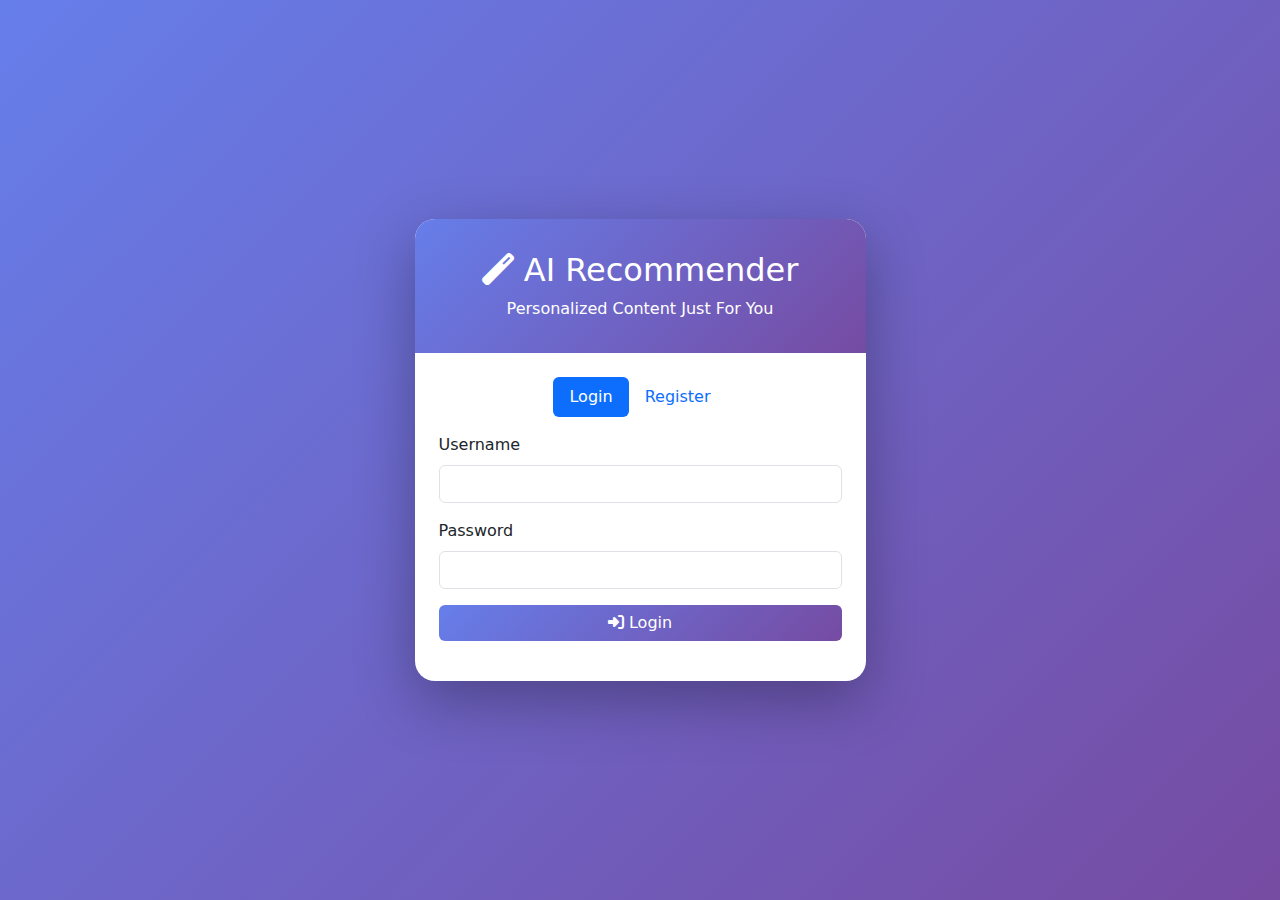
<file: frontend/index.html>
<!DOCTYPE html>
<html lang="en">
<head>
    <meta charset="UTF-8">
    <meta name="viewport" content="width=device-width, initial-scale=1.0">
    <title>AI Recommendation System - Login</title>
    <link href="https://cdn.jsdelivr.net/npm/bootstrap@5.3.2/dist/css/bootstrap.min.css" rel="stylesheet">
    <link rel="stylesheet" href="https://cdnjs.cloudflare.com/ajax/libs/font-awesome/6.4.2/css/all.min.css">
    <style>
        body {
            background: linear-gradient(135deg, #667eea 0%, #764ba2 100%);
            min-height: 100vh;
            display: flex;
            align-items: center;
            justify-content: center;
        }
        .auth-card {
            background: white;
            border-radius: 20px;
            box-shadow: 0 20px 60px rgba(0,0,0,0.3);
            overflow: hidden;
        }
        .auth-header {
            background: linear-gradient(135deg, #667eea 0%, #764ba2 100%);
            color: white;
            padding: 2rem;
            text-align: center;
        }
        .btn-gradient {
            background: linear-gradient(135deg, #667eea 0%, #764ba2 100%);
            border: none;
            color: white;
            transition: transform 0.3s;
        }
        .btn-gradient:hover {
            transform: translateY(-2px);
            box-shadow: 0 5px 15px rgba(102, 126, 234, 0.4);
            color: white;
        }
    </style>
</head>
<body>
    <div class="container">
        <div class="row justify-content-center">
            <div class="col-md-6 col-lg-5">
                <div class="auth-card">
                    <div class="auth-header">
                        <h2><i class="fas fa-magic"></i> AI Recommender</h2>
                        <p class="mb-0">Personalized Content Just For You</p>
                    </div>
                    <div class="p-4">
                        <ul class="nav nav-pills mb-3 justify-content-center" role="tablist">
                            <li class="nav-item" role="presentation">
                                <button class="nav-link active" id="login-tab" data-bs-toggle="pill" 
                                        data-bs-target="#login" type="button">Login</button>
                            </li>
                            <li class="nav-item" role="presentation">
                                <button class="nav-link" id="register-tab" data-bs-toggle="pill" 
                                        data-bs-target="#register" type="button">Register</button>
                            </li>
                        </ul>
                        
                        <div class="tab-content">
                            <!-- Login Form -->
                            <div class="tab-pane fade show active" id="login" role="tabpanel">
                                <form id="loginForm">
                                    <div class="mb-3">
                                        <label class="form-label">Username</label>
                                        <input type="text" class="form-control" id="loginUsername" required>
                                    </div>
                                    <div class="mb-3">
                                        <label class="form-label">Password</label>
                                        <input type="password" class="form-control" id="loginPassword" required>
                                    </div>
                                    <button type="submit" class="btn btn-gradient w-100">
                                        <i class="fas fa-sign-in-alt"></i> Login
                                    </button>
                                </form>
                            </div>
                            
                            <!-- Register Form -->
                            <div class="tab-pane fade" id="register" role="tabpanel">
                                <form id="registerForm">
                                    <div class="mb-3">
                                        <label class="form-label">Username</label>
                                        <input type="text" class="form-control" id="registerUsername" required>
                                    </div>
                                    <div class="mb-3">
                                        <label class="form-label">Password</label>
                                        <input type="password" class="form-control" id="registerPassword" required>
                                    </div>
                                    <button type="submit" class="btn btn-gradient w-100">
                                        <i class="fas fa-user-plus"></i> Register
                                    </button>
                                </form>
                            </div>
                        </div>
                        
                        <div id="alertMessage" class="mt-3"></div>
                    </div>
                </div>
            </div>
        </div>
    </div>

    <script src="https://cdn.jsdelivr.net/npm/bootstrap@5.3.2/dist/js/bootstrap.bundle.min.js"></script>
    <script src="js/auth.js"></script>
</body>
</html>
</file>
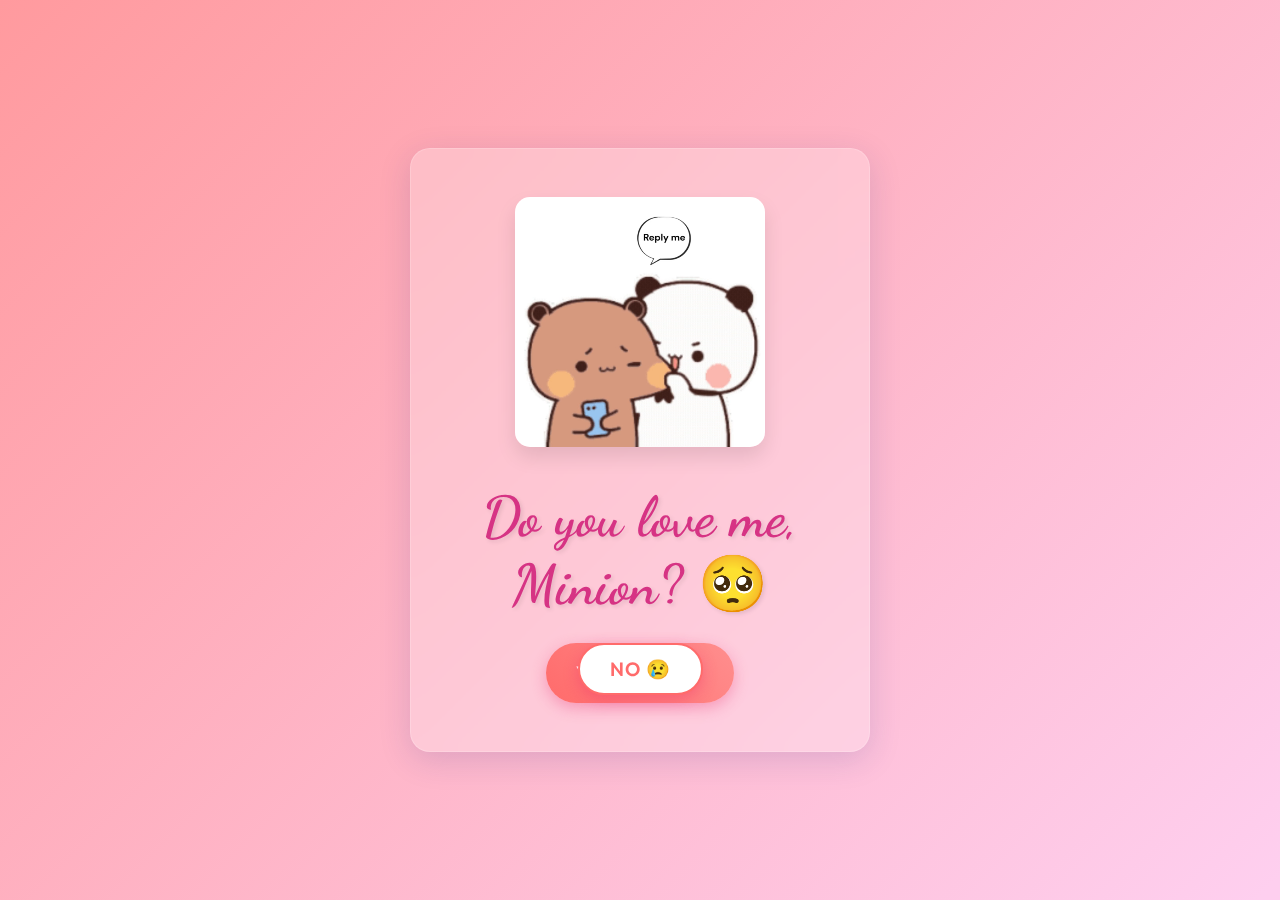
<file: love-me-valentine-main/index.html>
<!DOCTYPE html>
<html lang="en">

<head>
  <meta charset="UTF-8" />
  <meta name="viewport" content="width=device-width, initial-scale=1.0" />
  <link rel="preconnect" href="https://fonts.googleapis.com" />
  <link rel="preconnect" href="https://fonts.gstatic.com" crossorigin />
  <link
    href="https://fonts.googleapis.com/css2?family=Dancing+Script:wght@400..700&family=Outfit:wght@300..700&display=swap"
    rel="stylesheet" />
  <link rel="stylesheet" href="style.css" />
  <title>For My Minion ❤️</title>
</head>

<body>
  <!-- Background Hearts Container -->
  <div id="hearts-container"></div>

  <div class="main-container">
    <div class="glass-card question-container">
      <video class="local-gif" src="Reply me love.mp4" autoplay muted loop></video>
      <h2 class="question">Do you love me, Minion? 🥺</h2>
      <div class="button-container">
        <button class="yes-btn btn js-yes-btn">Yes, I do! 💖</button>
        <button class="no-btn btn js-no-btn">No 😢</button>
      </div>
    </div>

    <div class="glass-card nickname-container">
      <div class="image-reveal-wrapper">
        <div class="image-circle">
          <img src="girl.png" alt="My Girl" class="girl-img" />
        </div>
      </div>
      <h2 class="propose-text">Choose your nickname, Minion... 😍</h2>
      <div class="nickname-options">
        <button class="nickname-btn" data-nickname="Pattu">Pattu 🌸</button>
        <button class="nickname-btn" data-nickname="Hubby">Hubby 💑</button>
        <button class="nickname-btn" data-nickname="Karuvaiiyaa">Karuvaiiyaa 🌺</button>
        <button class="nickname-btn" data-nickname="Alagii">Alagii ✨</button>
        <button class="nickname-btn" data-nickname="Mama">Mama 💕</button>
      </div>
      <div class="or-divider">
        <span>OR</span>
      </div>
      <div class="input-group">
        <input type="text" id="nickname-input" placeholder="Type your own nickname..." />
        <button class="propose-btn btn js-propose-btn">Confirm My Love ❤️</button>
      </div>
    </div>

    <div class="glass-card result-container">
      <video class="gif-result" src="Love me.mp4" autoplay loop></video>
      <h2 id="final-text">I knew it, Minion! 😍</h2>
    </div>
  </div>

  <div class="cssload-main">
    <div class="cssload-heart">
      <span class="cssload-heartL"></span>
      <span class="cssload-heartR"></span>
      <span class="cssload-square"></span>
    </div>
    <div class="cssload-shadow"></div>
  </div>

  <script src="script.js"></script>
</body>

</html>
<span class="cssload-heartL"></span>
<span class="cssload-heartR"></span>
<span class="cssload-square"></span>
</div>
<div class="cssload-shadow"></div>
</div>
<script src="script.js"></script>

</body>

</html>
</file>
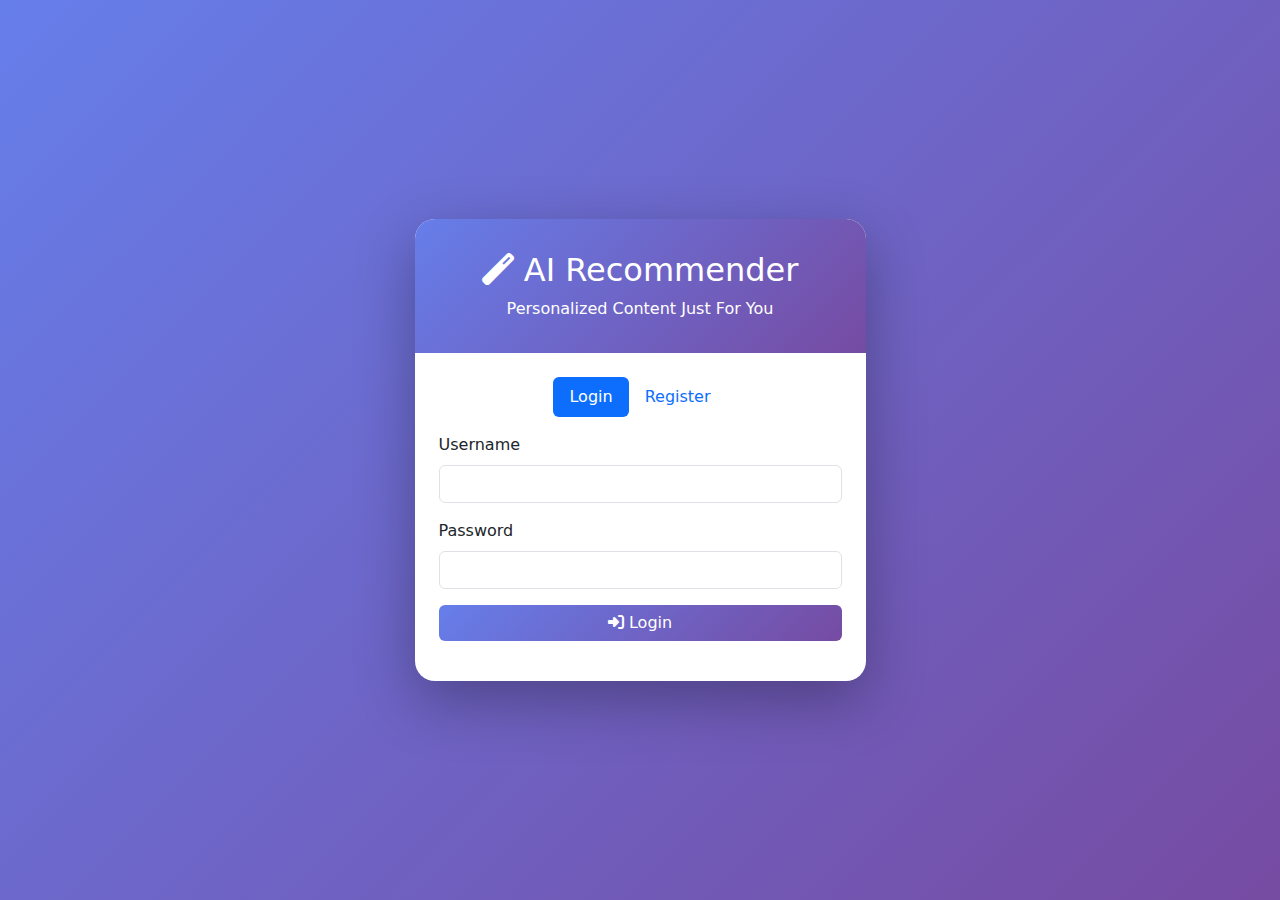
<file: frontend/admin.html>
<!DOCTYPE html>
<html lang="en">

<head>
    <meta charset="UTF-8">
    <meta name="viewport" content="width=device-width, initial-scale=1.0">
    <title>Admin Dashboard - AI Recommender</title>
    <link href="https://cdn.jsdelivr.net/npm/bootstrap@5.3.2/dist/css/bootstrap.min.css" rel="stylesheet">
    <link rel="stylesheet" href="https://cdnjs.cloudflare.com/ajax/libs/font-awesome/6.4.2/css/all.min.css">
    <style>
        .navbar-gradient {
            background: linear-gradient(135deg, #667eea 0%, #764ba2 100%);
        }

        .card {
            border: none;
            border-radius: 15px;
            box-shadow: 0 5px 15px rgba(0, 0, 0, 0.1);
        }
    </style>
</head>

<body>
    <nav class="navbar navbar-dark navbar-gradient mb-4">
        <div class="container">
            <a class="navbar-brand" href="dashboard.html">
                <i class="fas fa-magic"></i> AI Recommender - Admin Panel
            </a>
            <div class="d-flex align-items-center">
                <span class="text-white me-3"><i class="fas fa-user-shield"></i> Admin</span>
                <button class="btn btn-outline-light btn-sm" onclick="logout()">
                    <i class="fas fa-sign-out-alt"></i> Logout
                </button>
            </div>
        </div>
    </nav>

    <div class="container">
        <div class="row mb-4">
            <div class="col-12">
                <div class="card">
                    <div class="card-body">
                        <h5 class="card-title">
                            <i class="fas fa-plus-circle"></i> Add New Item
                        </h5>
                        <form id="addItemForm">
                            <div class="row">
                                <div class="col-md-6 mb-3">
                                    <label class="form-label">Title</label>
                                    <input type="text" class="form-control" id="itemTitle" required>
                                </div>
                                <div class="col-md-6 mb-3">
                                    <label class="form-label">Category</label>
                                    <input type="text" class="form-control" id="itemCategory"
                                        placeholder="e.g., movies, books, tech" required>
                                </div>
                            </div>
                            <div class="mb-3">
                                <label class="form-label">Description</label>
                                <textarea class="form-control" id="itemDescription" rows="3"></textarea>
                            </div>
                            <div class="mb-3">
                                <label class="form-label">Tags (comma-separated)</label>
                                <input type="text" class="form-control" id="itemTags"
                                    placeholder="e.g., action, adventure, superhero">
                            </div>
                            <button type="submit" class="btn btn-primary">
                                <i class="fas fa-save"></i> Add Item
                            </button>
                        </form>
                    </div>
                </div>
            </div>
        </div>

        <div class="row">
            <div class="col-12">
                <div class="card">
                    <div class="card-body">
                        <h5 class="card-title">
                            <i class="fas fa-list"></i> All Items
                        </h5>
                        <div class="table-responsive">
                            <table class="table table-hover">
                                <thead>
                                    <tr>
                                        <th>ID</th>
                                        <th>Title</th>
                                        <th>Category</th>
                                        <th>Tags</th>
                                    </tr>
                                </thead>
                                <tbody id="itemsTableBody">
                                    <tr>
                                        <td colspan="4" class="text-center text-muted">Loading...</td>
                                    </tr>
                                </tbody>
                            </table>
                        </div>
                    </div>
                </div>
            </div>
        </div>
    </div>

    <script src="https://cdn.jsdelivr.net/npm/bootstrap@5.3.2/dist/js/bootstrap.bundle.min.js"></script>
    <script src="js/admin.js"></script>
</body>

</html>
</file>
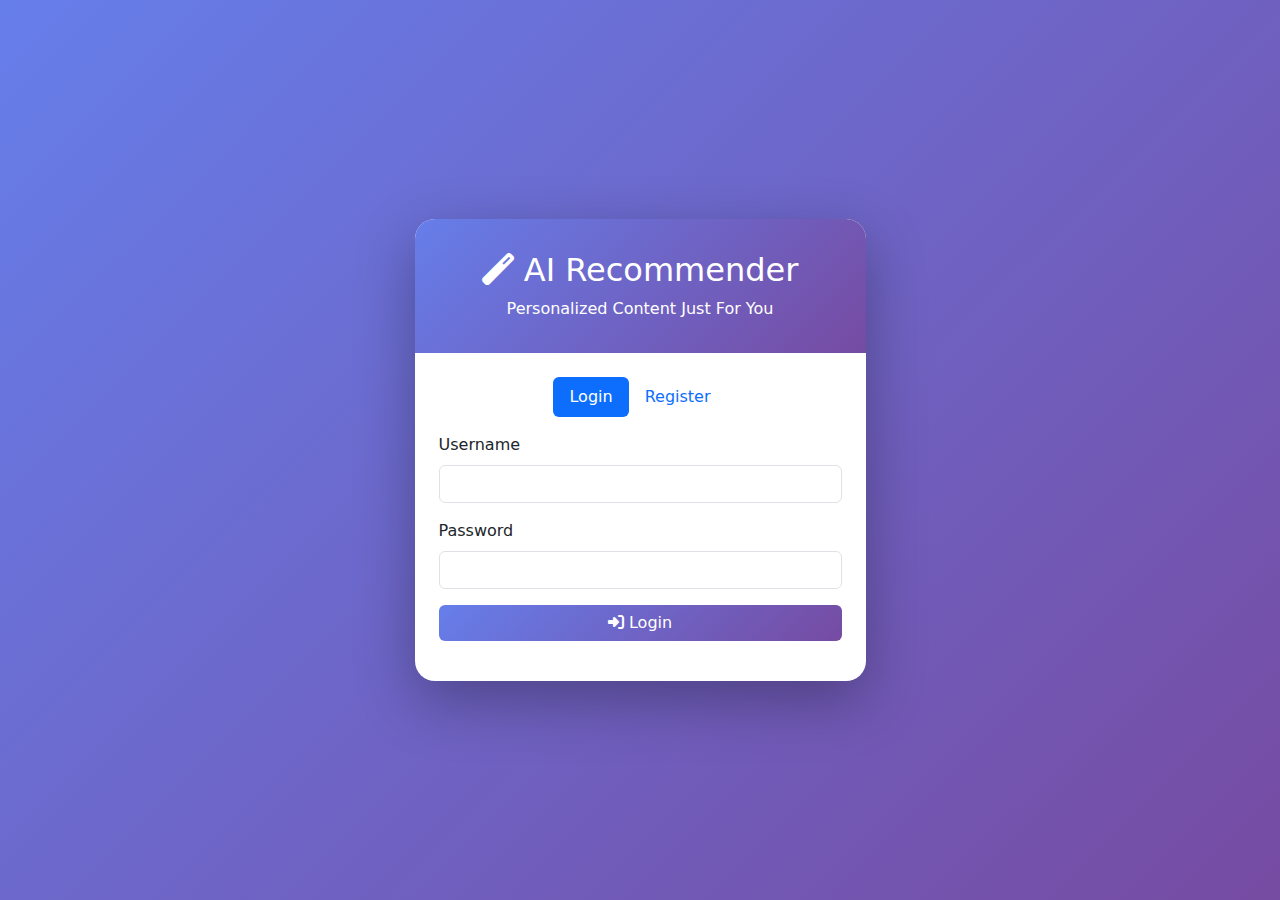
<file: frontend/dashboard.html>
<!DOCTYPE html>
<html lang="en">

<head>
    <meta charset="UTF-8">
    <meta name="viewport" content="width=device-width, initial-scale=1.0">
    <title>AI Recommender - Dashboard</title>
    <link href="https://cdn.jsdelivr.net/npm/bootstrap@5.3.2/dist/css/bootstrap.min.css" rel="stylesheet">
    <link rel="stylesheet" href="https://cdnjs.cloudflare.com/ajax/libs/font-awesome/6.4.2/css/all.min.css">
    <style>
        .navbar-gradient {
            background: linear-gradient(135deg, #667eea 0%, #764ba2 100%);
        }

        .card {
            border: none;
            border-radius: 15px;
            box-shadow: 0 5px 15px rgba(0, 0, 0, 0.1);
            transition: transform 0.3s;
        }

        .card:hover {
            transform: translateY(-5px);
        }

        .badge-category {
            background: linear-gradient(135deg, #667eea 0%, #764ba2 100%);
        }

        .item-card {
            height: 100%;
        }
    </style>
</head>

<body>
    <nav class="navbar navbar-dark navbar-gradient mb-4">
        <div class="container">
            <a class="navbar-brand" href="#">
                <i class="fas fa-magic"></i> AI Recommender
            </a>
            <div class="d-flex align-items-center">
                <span class="text-white me-3"><i class="fas fa-user"></i> <span id="username"></span></span>
                <button class="btn btn-outline-light btn-sm" onclick="logout()">
                    <i class="fas fa-sign-out-alt"></i> Logout
                </button>
            </div>
        </div>
    </nav>

    <div class="container">
        <!-- Preferences Section -->
        <div class="row mb-4">
            <div class="col-12">
                <div class="card">
                    <div class="card-body">
                        <h5 class="card-title">
                            <i class="fas fa-sliders-h"></i> Your Preferences
                        </h5>
                        <div id="preferencesList" class="mb-3"></div>
                        <button class="btn btn-primary btn-sm" data-bs-toggle="modal"
                            data-bs-target="#addPreferenceModal">
                            <i class="fas fa-plus"></i> Add Preference
                        </button>
                        <button class="btn btn-success btn-sm ms-2" onclick="loadRecommendations()">
                            <i class="fas fa-sync"></i> Get Recommendations
                        </button>
                    </div>
                </div>
            </div>
        </div>

        <!-- Recommendations Section -->
        <div class="row">
            <div class="col-12">
                <h4 class="mb-3"><i class="fas fa-star"></i> Recommended For You</h4>
            </div>
        </div>
        <div class="row" id="recommendationsList">
            <div class="col-12 text-center text-muted py-5">
                <i class="fas fa-inbox fa-3x mb-3"></i>
                <p>Click "Get Recommendations" to see personalized suggestions</p>
            </div>
        </div>
    </div>

    <!-- Add Preference Modal -->
    <div class="modal fade" id="addPreferenceModal" tabindex="-1">
        <div class="modal-dialog">
            <div class="modal-content">
                <div class="modal-header">
                    <h5 class="modal-title">Add Preference</h5>
                    <button type="button" class="btn-close" data-bs-dismiss="modal"></button>
                </div>
                <div class="modal-body">
                    <form id="preferenceForm">
                        <div class="mb-3">
                            <label class="form-label">Category</label>
                            <input type="text" class="form-control" id="preferenceCategory"
                                placeholder="e.g., action, sci-fi, romance" required>
                        </div>
                        <div class="mb-3">
                            <label class="form-label">Weight (1-5)</label>
                            <input type="number" class="form-control" id="preferenceWeight" min="1" max="5" value="3">
                        </div>
                    </form>
                </div>
                <div class="modal-footer">
                    <button type="button" class="btn btn-secondary" data-bs-dismiss="modal">Cancel</button>
                    <button type="button" class="btn btn-primary" onclick="addPreference()">Add</button>
                </div>
            </div>
        </div>
    </div>

    <script src="https://cdn.jsdelivr.net/npm/bootstrap@5.3.2/dist/js/bootstrap.bundle.min.js"></script>
    <script src="js/dashboard.js"></script>
</body>

</html>
</file>
<file: love-me-valentine-main/style.css>
/* Global Styles */
* {
    padding: 0;
    margin: 0;
    box-sizing: border-box;
}

body {
    display: flex;
    justify-content: center;
    align-items: center;
    min-height: 100vh;
    background: linear-gradient(135deg, #ff9a9e 0%, #fecfef 99%, #fecfef 100%);
    font-family: 'Outfit', sans-serif;
    overflow: hidden;
    position: relative;
}

/* Background Animated Hearts */
#hearts-container {
    position: absolute;
    top: 0;
    left: 0;
    width: 100%;
    height: 100%;
    overflow: hidden;
    z-index: -1;
}

.heart {
    position: absolute;
    bottom: -10vh;
    background-color: rgba(255, 255, 255, 0.8);
    display: inline-block;
    height: 30px;
    width: 30px;
    margin: 0 10px;
    border-radius: 50%;
    animation: floatUp 4s linear infinite;
    opacity: 0;
}

.heart::before,
.heart::after {
    content: "";
    position: absolute;
    top: 0;
    width: 100%;
    height: 100%;
    background-color: inherit;
    border-radius: 50%;
}

.heart::before {
    transform: translateX(-50%);
}

.heart::after {
    transform: translateY(-50%);
}

@keyframes floatUp {
    0% {
        transform: translateY(0) scale(0.5);
        opacity: 0;
    }

    20% {
        opacity: 0.8;
    }

    100% {
        transform: translateY(-110vh) scale(1.2) rotate(360deg);
        opacity: 0;
    }
}

/* Glassmorphism Card */
.main-container {
    position: relative;
    width: 100%;
    max-width: 500px;
    padding: 20px;
}

.glass-card {
    background: rgba(255, 255, 255, 0.25);
    box-shadow: 0 8px 32px 0 rgba(31, 38, 135, 0.15);
    backdrop-filter: blur(12px);
    -webkit-backdrop-filter: blur(12px);
    border-radius: 20px;
    border: 1px solid rgba(255, 255, 255, 0.18);
    text-align: center;
    padding: 3rem 2rem;
    transition: all 0.4s ease;
}

.question-container {
    display: block;
    /* Initially visible */
}

.result-container,
.nickname-container {
    display: none;
    /* Initially hidden */
}

/* Nickname Slide Styles */
.nickname-container {
    flex-direction: column;
    align-items: center;
}

.propose-text {
    font-family: 'Dancing Script', cursive;
    font-size: 2.5rem;
    color: #d63384;
    margin-bottom: 2rem;
    text-shadow: 1px 1px 3px rgba(0, 0, 0, 0.1);
}

.nickname-options {
    display: flex;
    flex-wrap: wrap;
    justify-content: center;
    gap: 1rem;
    margin-bottom: 1.5rem;
    width: 100%;
    padding: 0 1rem;
}

.nickname-btn {
    background: linear-gradient(135deg, #ff9a9e, #fecfef);
    border: none;
    border-radius: 30px;
    padding: 10px 20px;
    font-family: 'Outfit', sans-serif;
    font-weight: 600;
    font-size: 1rem;
    color: white;
    cursor: pointer;
    transition: all 0.3s cubic-bezier(0.175, 0.885, 0.32, 1.275);
    box-shadow: 0 4px 15px rgba(255, 154, 158, 0.3);
    text-transform: capitalize;
}

.nickname-btn:hover {
    transform: translateY(-3px) scale(1.05);
    box-shadow: 0 6px 20px rgba(255, 105, 180, 0.5);
    background: linear-gradient(135deg, #ff6b6b, #ff8e8e);
}

.nickname-btn:active {
    transform: translateY(0) scale(1);
}

.or-divider {
    display: flex;
    align-items: center;
    justify-content: center;
    margin: 1.5rem 0;
    width: 100%;
}

.or-divider span {
    font-family: 'Outfit', sans-serif;
    font-weight: 600;
    font-size: 0.9rem;
    color: #d63384;
    background: rgba(255, 255, 255, 0.6);
    padding: 5px 15px;
    border-radius: 20px;
}

.input-group {
    display: flex;
    flex-direction: column;
    align-items: center;
    gap: 1.5rem;
    width: 100%;
}

#nickname-input {
    width: 80%;
    padding: 12px 20px;
    border-radius: 25px;
    border: 2px solid #ff9a9e;
    background: rgba(255, 255, 255, 0.5);
    font-family: 'Outfit', sans-serif;
    font-size: 1.1rem;
    outline: none;
    transition: all 0.3s ease;
    text-align: center;
}

#nickname-input:focus {
    background: white;
    box-shadow: 0 0 15px rgba(255, 154, 158, 0.4);
    border-color: #ff6b6b;
}

/* Image Reveal Animation */
.image-reveal-wrapper {
    margin-bottom: 2rem;
    display: flex;
    justify-content: center;
}

.image-circle {
    width: 250px;
    height: 250px;
    border-radius: 50%;
    overflow: hidden;
    border: 5px solid white;
    box-shadow: 0 10px 30px rgba(214, 51, 132, 0.3);
    animation: zoomOutCircle 1.5s cubic-bezier(0.175, 0.885, 0.32, 1.275) forwards;
    animation-delay: 0.5s;
}

.girl-img {
    width: 100%;
    height: 100%;
    object-fit: cover;
    animation: zoomOutImage 1.5s cubic-bezier(0.175, 0.885, 0.32, 1.275) forwards;
    animation-delay: 0.5s;
}

.image-circle:hover .girl-img {
    transform: scale(1.15);
}

@keyframes zoomOutCircle {
    0% {
        transform: scale(0.3);
        opacity: 0;
    }

    50% {
        opacity: 1;
    }

    100% {
        transform: scale(1);
        opacity: 1;
    }
}

@keyframes zoomOutImage {
    0% {
        transform: scale(1.5);
    }

    100% {
        transform: scale(1);
    }
}

/* Glitter Hearts */
.glitter-heart {
    position: absolute;
    width: 15px;
    height: 15px;
    background: radial-gradient(circle, #fff 10%, #ff69b4 60%);
    clip-path: path('M12 21.35l-1.45-1.32C5.4 15.36 2 12.28 2 8.5 2 5.42 4.42 3 7.5 3c1.74 0 3.41.81 4.5 2.09C13.09 3.81 14.76 3 16.5 3 19.58 3 22 5.42 22 8.5c0 3.78-3.4 6.86-8.55 11.54L12 21.35z');
    pointer-events: none;
    z-index: 10;
    animation: sparkle 1.5s ease-in-out infinite alternate;
}

@keyframes sparkle {
    0% {
        transform: scale(0.8) rotate(0deg);
        filter: brightness(1) drop-shadow(0 0 2px white);
    }

    100% {
        transform: scale(1.2) rotate(15deg);
        filter: brightness(1.5) drop-shadow(0 0 8px #ff69b4);
    }
}

/* Typography */
.question,
.result-container h2 {
    font-family: 'Dancing Script', cursive;
    font-size: 3.5rem;
    color: #d63384;
    margin-bottom: 1.5rem;
    text-shadow: 2px 2px 4px rgba(0, 0, 0, 0.1);
    animation: pulse 2s infinite ease-in-out;
}

@keyframes pulse {

    0%,
    100% {
        transform: scale(1);
    }

    50% {
        transform: scale(1.05);
    }
}

/* Media/Images */
.local-gif,
.gif-result {
    width: 100%;
    max-width: 250px;
    border-radius: 15px;
    box-shadow: 0 10px 20px rgba(0, 0, 0, 0.1);
    margin-bottom: 2rem;
    pointer-events: none;
    transition: transform 0.3s ease;
}

.local-gif:hover {
    transform: scale(1.05);
}

/* Buttons */
.button-container {
    display: flex;
    justify-content: center;
    gap: 2rem;
    margin-top: 1rem;
    position: relative;
    /* Context for absolute positioning of No button */
    min-height: 60px;
    /* Space for buttons */
}

.btn {
    border: none;
    border-radius: 50px;
    padding: 12px 30px;
    font-family: 'Outfit', sans-serif;
    font-weight: 600;
    font-size: 1.2rem;
    cursor: pointer;
    transition: all 0.3s cubic-bezier(0.175, 0.885, 0.32, 1.275);
    box-shadow: 0 5px 15px rgba(233, 30, 99, 0.3);
    text-transform: uppercase;
    letter-spacing: 1px;
}

.yes-btn {
    background: linear-gradient(45deg, #ff6b6b, #ff8e8e);
    color: white;
}

.yes-btn:hover {
    background: linear-gradient(45deg, #ff4757, #ff6b81);
    transform: scale(1.1) translateY(-3px);
    box-shadow: 0 8px 20px rgba(233, 30, 99, 0.5);
}

.no-btn {
    background: white;
    color: #ff6b6b;
    border: 2px solid #ff6b6b;
    position: absolute;
    /* Needed for movement */
    /* Remove initial left/right positioning to rely on flexbox/js handling or default center */
}

.no-btn:hover {
    background: #fff0f3;
}

/* Loader */
.cssload-main {
    display: none;
    /* Initially hidden */
    position: absolute;
    top: 50%;
    left: 50%;
    transform: translate(-50%, -50%);
    z-index: 100;
}

.cssload-heart {
    position: relative;
    width: 100px;
    height: 100px;
    animation: cssload-heart 2.5s infinite cubic-bezier(0.21, 2, 0.32, 1);
}

.cssload-heart:before,
.cssload-heart:after {
    position: absolute;
    content: "";
    left: 50px;
    top: 0;
    width: 50px;
    height: 80px;
    background: #ff3e60;
    border-radius: 50px 50px 0 0;
    transform: rotate(-45deg);
    transform-origin: 0 100%;
}

.cssload-heart:after {
    left: 0;
    transform: rotate(45deg);
    transform-origin: 100% 100%;
}

@keyframes cssload-heart {

    0%,
    100% {
        transform: scale(0.95);
    }

    50% {
        transform: scale(1.1);
    }
}
</file>
